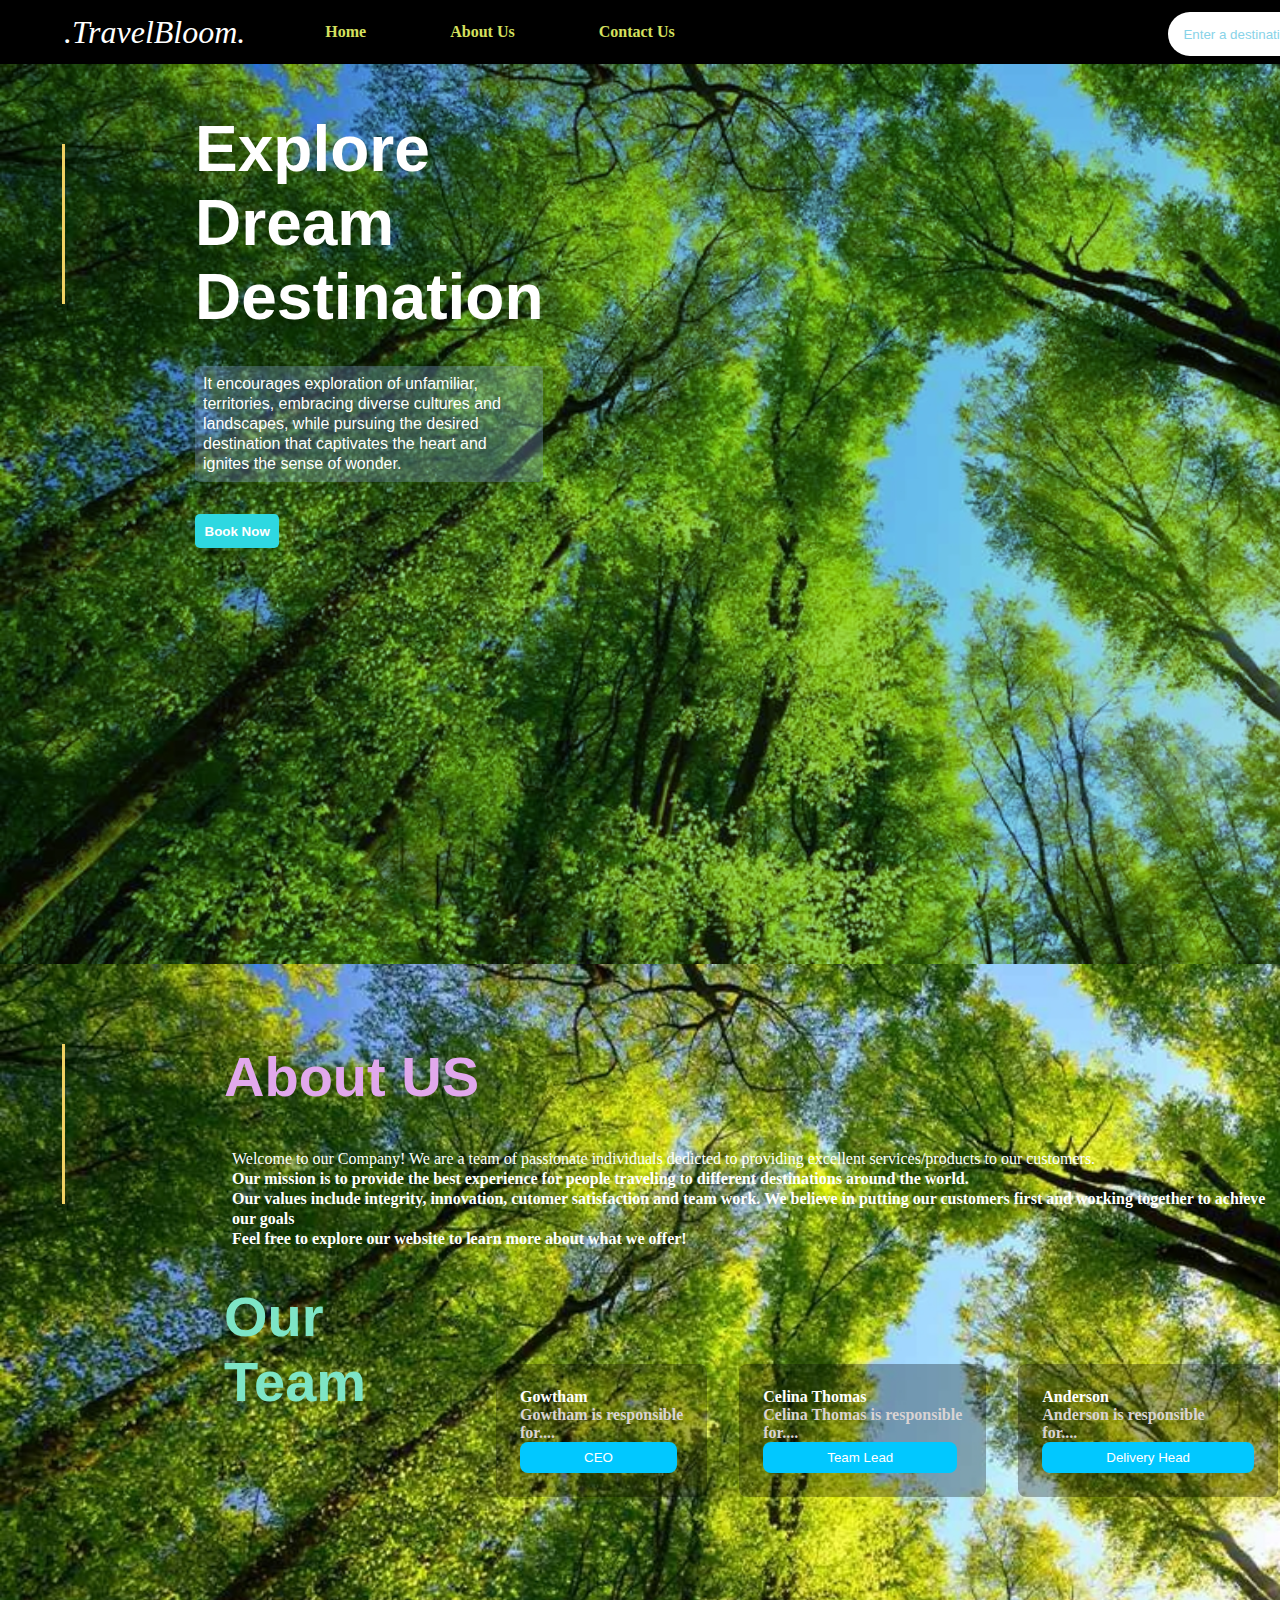
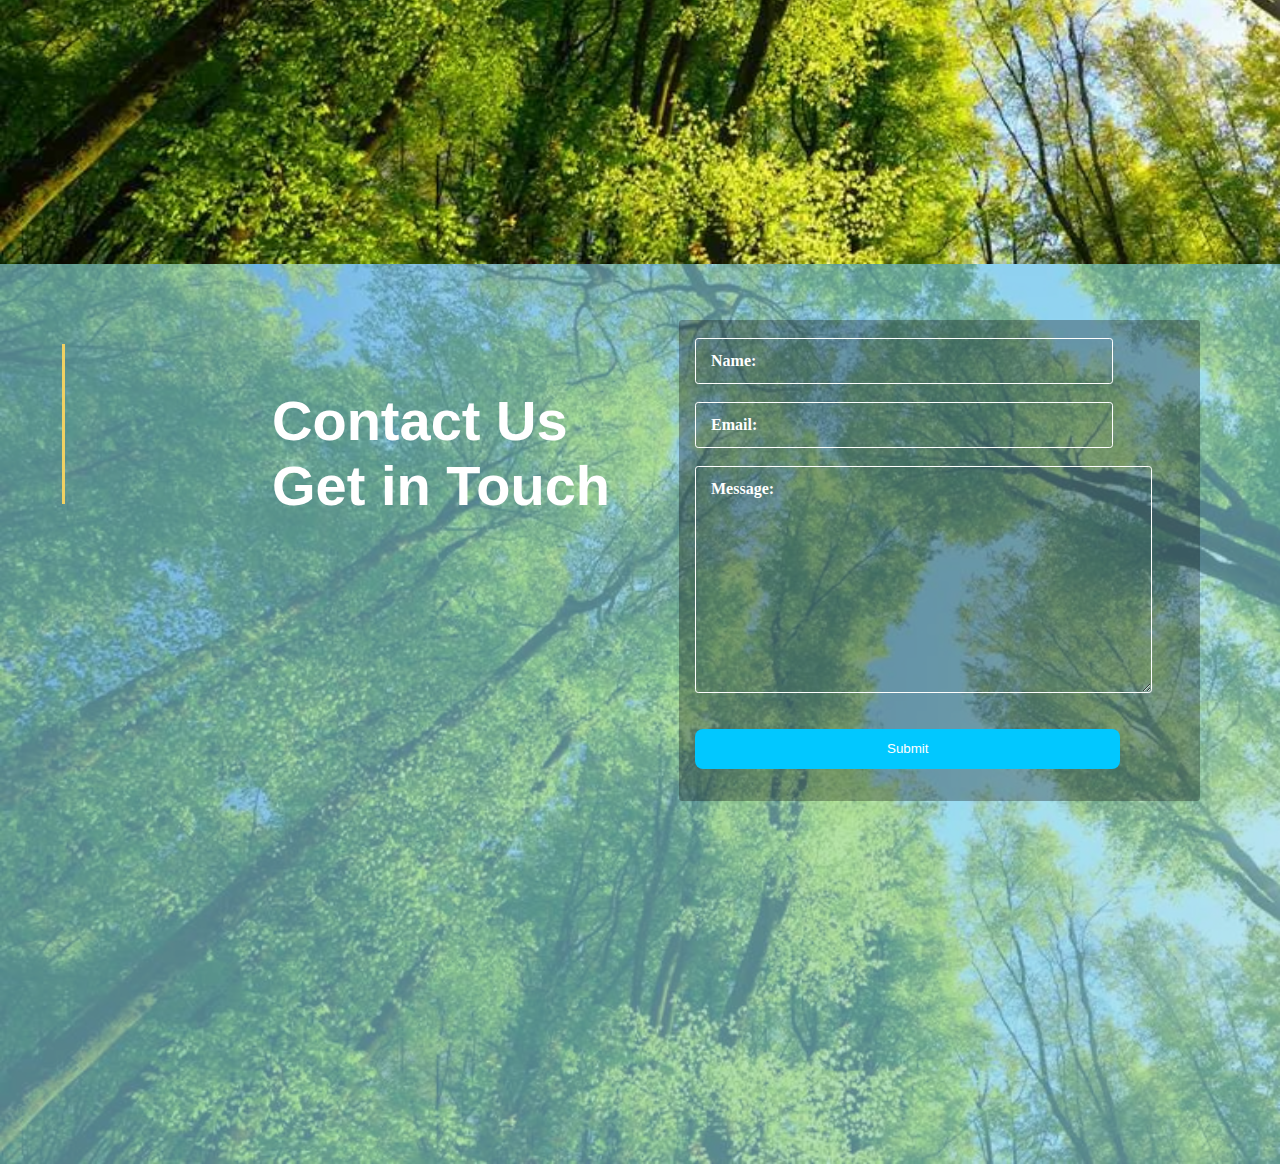
<file: index.html>
<!DOCTYPE html>
<html lang="en">
<head>
    <meta charset="UTF-8">
    <meta name="viewport" content="width=device-width, initial-scale=1.5">
    <link rel="stylesheet" href="https://cdnjs.cloudflare.com/ajax/libs/font-awesome/6.5.1/css/all.min.css" integrity="sha512-DTOQO9RWCH3ppGqcWaEA1BIZOC6xxalwEsw9c2QQeAIftl+Vegovlnee1c9QX4TctnWMn13TZye+giMm8e2LwA==" crossorigin="anonymous" referrerpolicy="no-referrer" />
    <link rel="stylesheet" href="travel_recommendation.css">
    <title>TravelBloom</title>
</head>
<body>
    <nav class="navbar">
    <div class="logo">
        <i class="fa-sharp-duotone fa-solid fa-plane"></i>
        <p><i>.TravelBloom.</i></p>
    </div>
    <div class="menu">
       <a href="#Home">Home</a> 
       <a href="#AboutUs">About Us</a> 
       <a href="#ContactUs">Contact Us</a> 
    </div>
    <div class="search search-container">
        <input type="text" placeholder="  Enter a destination or keyword" id="destinationInput" ><i class="fa-solid fa-magnifying-glass-location"></i>
    <button class="srchBtn" id= "btnSearch" type="submit">Search</button>
    <button class="srchBtn1" id="btnClear" type="button">Clear</button>
    </div>

</nav>

<div class="home" id="Home">
    
    <div class="right">
        <div class="vertical"></div>
        <i class="fa-brands fa-x-twitter"></i>
        <i class="fa-brands fa-square-youtube"></i>
        <i class="fa-brands fa-square-instagram"></i>
        <i class="fa-brands fa-facebook"></i>
        
    </div>
    <div class="center">
        <h1>Explore <br>Dream <br>Destination</h1>
        <p>It encourages exploration of unfamiliar,<br>territories, embracing diverse cultures and <br>landscapes, while pursuing the desired <br>destination that captivates the heart and <br>ignites the sense of wonder.</p>
        <button>Book Now</button>
</div>
   <div class="countries" id="searchDestinations">
    <div id="result"></div>
   </div>
    </div>

    <div class="about" id="AboutUs">
        <div class="about-container">
        <div class="right">
            <div class="vertical"></div>
            <i class="fa-brands fa-x-twitter"></i>
            <i class="fa-brands fa-square-youtube"></i>
            <i class="fa-brands fa-square-instagram"></i>
            <i class="fa-brands fa-facebook"></i>
                 
        </div>
       <div class="aboutTop">
        <h1>About US</h1>
        <p>Welcome to our Company! We are a team of passionate individuals dedicted to providing excellent services/products to our customers.<br><b> Our mission is to provide the best experience for people traveling to different destinations around the world.<br>Our values include integrity, innovation, cutomer satisfaction and team work. <b> We believe in putting our customers first and working together to achieve our goals <br> Feel free to explore our website to learn more about what we offer!  </p>
       </div> 
      <div class="aboutBottom">
        <h1>Our <br>Team</h1>
        <div class="members">
           
            <div class="member">
                <div class="icon"><i class="fa-sharp-duotone fa-solid fa-user"></i></div>
                <div class="details">
                    <h4>Gowtham</h4>
                    <p>Gowtham is responsible <br>for....</p>
                    <button>CEO</button>
                </div>
            </div>
        </div>
        <div class="members">
           
            <div class="member">
                <div class="icon"> <i class="fa-sharp-duotone fa-solid fa-user"></i></div>
                <div class="details">
                    <h4>Celina Thomas</h4>
                    <p>Celina Thomas is responsible <br>for....</p>
                    <button>Team Lead</button>
                </div>
            </div>
        </div>
        <div class="members">
            
            <div class="member">
                <div class="icon"><i class="fa-sharp-duotone fa-solid fa-user"></i></div>
                <div class="details">
                    <h4>Anderson</h4>
                    <p>Anderson is responsible <br>for....</p>
                    <button>Delivery Head</button>
                </div>
            </div>
        </div>
      </div>
    </div>
    </div>

    <div class="contact" id="ContactUs">
        <div class="contact-container">
        <div class="right">
            <div class="vertical"></div>
           <i class="fa-brands fa-x-twitter"></i>
            <i class="fa-brands fa-square-youtube"></i>
            <i class="fa-brands fa-square-instagram"></i>
            <i class="fa-brands fa-facebook"></i>
        </div>
        <div class="contact-details">
            <h1>Contact Us <br>Get in Touch</h1>
            <div class="form">
            <form action="">
                <label for="">Name:</label> <br>
                <input type="text"><br>
                <label for="">Email:</label> <br>
                <input type="text"><br>
                <label for="">Message:</label> <br>
                <textarea name="" id="" cols="55" rows="15"  ></textarea><br>
                <button>Submit</button>

            </form>
        </div>
        </div>
    </div>
    </div>
    
   
<script src="travel_recommendation.js"></script>    
</body>
</html>
</file>
<file: travel_recommendation.css>
*{
    margin:0;
    padding: 0;
    border: none;
    outline: none;
}
html{
    font-size: '62.5%';
}

.home{
    min-width: 100rem;
    height: 100vh;
    background-image: url('trees.jpg');
    background-size: cover;
}
nav{
    width: 100rem;
    height: 4rem;
    display: flex;
    background-color: rgba(0, 0, 0);
    align-items: center;
    position: relative;
    
}
nav .logo{
    display: flex;
    font-size: 2rem;
    color:white;
    position: relative;
    left: 2rem;
    
    
}nav .logo i{
    font-size: 2rem;
    color:white;
    margin-right: 2rem;
    transform: rotate(330deg);
}
.menu a{
    text-decoration: none;
    color: rgb(213, 224, 94);
    margin-left: 5rem;
    font-family: Times, "Times New Roman", Georgia, serif;
    font-size: 1rem;
    font-weight: 600;
   

}

input{
    min-width: 25rem;
    padding: 0.9rem 0.5rem;
    position: absolute;
    border-radius: 5rem;
    right: 1rem;
    bottom: 0.5rem;
    
}input::placeholder{
    color:rgb(136, 211, 232);
}
.search i{
    position: absolute;
    right: 11.5rem;
    color:rgb(136, 211, 232);
    top: 1.55rem;
    
}
.search button{
    padding: 0.5rem 0.8rem;
    position: absolute;
    background-color:rgb(1, 200, 255);
    color: white;
    border-radius:0.3rem;
    top: 1.1rem;
    cursor: pointer;

}
.srchBtn{
    right: 6.5rem;
    
} 
.srchBtn1{
    right: 2.5rem;
} 
.home{
   
    display: flex;
    flex-direction: row;
    background-color: rgba(97, 196, 224, 0.6);
    background-blend-mode:multiply;
    background-size: cover;
    
    
}

.right{
    display: flex;
    flex-direction: column;
    left: 3rem;
    font-size: 1.5rem;
    color: white;
    position: relative;
}
.right i{
    position: relative;
    top: 5rem;
    margin-top: 1rem;
}
.right .vertical{
    position: relative;
    top: 5rem;
    border-left: 0.2rem solid rgb(240, 209, 99);
    height: 10rem;
    left: 0.9rem;
}
.center{
    display: inline-block;
    position: relative;
    left: 12rem;
    top: 3rem;
    
}
.center h1{

font-size: 4rem;
font-family:Verdana, Geneva, Tahoma, sans-serif;
color: white;


}
.center p{
    margin-block: 2rem;
    color: white;
    font-family: 'Gill Sans', 'Gill Sans MT', Calibri, 'Trebuchet MS', sans-serif;
    padding: 0.5rem;
    background-color: rgba(141, 174, 232, 0.3);
    line-height: 20px;
    border-radius: 0.3rem;
}
.center button{
    
    padding: 0.6rem;
    background-color: rgb(46, 216, 225);
    color: white;
    border-radius: 0.3rem;
    font-weight: 600;
}
.about-container{
    min-width: 70rem;
    height: 100vh;
    background-color: rgba(157, 208, 222, 0);
    
}
.about{
    
    min-width: 70rem;
    height: 100vh;
    position: relative;
    background-image: url('trees.jpg');
    background-size: cover; 
    

}

.aboutTop{
    
    display: flex;
    flex-direction: column;
    position: absolute;
    top: 5rem;
    left: 14rem;
}
.aboutTop h1{
    color: rgb(225, 168, 236);
    font-family: Verdana, Geneva, Tahoma, sans-serif;
    font-size: 3.5rem;
    
}
.aboutTop p{
    top: 2rem;
    position: relative;
    color: white;
    padding: 0.5rem;
    background-color: rgba(215, 208, 181, 0);
    line-height: 20px;
    border-radius: 0.5rem;

    
}
.aboutBottom{
    display: flex;
    position: absolute;
    top: 25rem;
    left: 14rem;
    
}
.aboutBottom h1{
    position: absolute;
    color: rgb(125, 229, 198);
    font-family: Verdana, Geneva, Tahoma, sans-serif;
    font-size: 3.5rem;
    top: -5rem;
}
.members{
    position: relative;
    left: 16rem;
    background-color: rgb(0, 0, 0,0.3);
    border-radius: 0.5rem;
    padding: 1.5rem;
    margin-inline: 1rem;
    
}
.member{
    display: flex;
    flex-direction: row;
    
}
.member .icon{
  color: rgb(1, 200, 255);
 
}
.member button{
    background-color: rgb(1, 200, 255);
    padding: 0.5rem 4rem;
    border-radius: 0.5rem;
    
    color: white;
    
}
.member .details h4, p{
    position: relative;
    text-align: left;
    color: white;
}
.member .details  p{
color: rgb(217, 211, 211);
}

.contact{
    min-width: 70rem;
    height: 100vh;
    position: relative;
    background-image: url('trees.jpg');
    background-size: cover; 
}
.contact-container{
    display:block;
    
    min-width: 70rem;
    height: 100vh;
    background-color: rgb(136, 211, 232,0.6);
}
.contact-details h1{
    position: relative;
    left : 17rem;
    top: -100px;
    color: rgb(255, 255, 255);
    font-family: Verdana, Geneva, Tahoma, sans-serif;
    font-size: 3.5rem;
}
.form{
    position: absolute;
    right: 5rem;
    top: 3rem;
    background-color: rgb(0, 0, 0,0.3);
    border-radius: 0.2rem;
    padding: 2rem;
    color: white;
    margin-block: 0.5rem;
}
.form input{
    position: relative;
    top: -2rem;
    border-radius:  0.2rem;
    background: transparent;
    border: 0.1rem solid white;
}
.form textarea{
    position: relative;
    top: -2rem;
    right: 1rem;
    border-radius:  0.2rem;
    background: transparent;
    border: 0.1rem solid white;
}

.form button{
    position: relative;
    right: 1rem;
    background-color: rgb(1, 200, 255);
    padding: 0.8rem 12rem;
    border-radius: 0.5rem;
    color: white;
}
 
.countries{
    position: absolute;
    right: 2rem;   
   }
   
   
   .result-card {
       border: 1px solid #ccc;
       border-radius: 8px;
       padding: 16px;
       margin: 8px;
       width: 250px;
       box-shadow: 0 4px 8px rgba(0, 0, 0, 0.1);
       background-color: white;
      
   }
   
   .result-card img {
       max-width: 100%;
       height: auto;
       border-radius: 8px;
       margin-bottom: 5px;
   } 
   .result-card p{
    color: rgb(102, 101, 101);
    margin-bottom: 15px;
    font-size: 13px;
   
   }
@media screen and (max-width: 600px) {
    .search-container {
      float: left;
      width: 100%;
    }

   
    }
</file>
